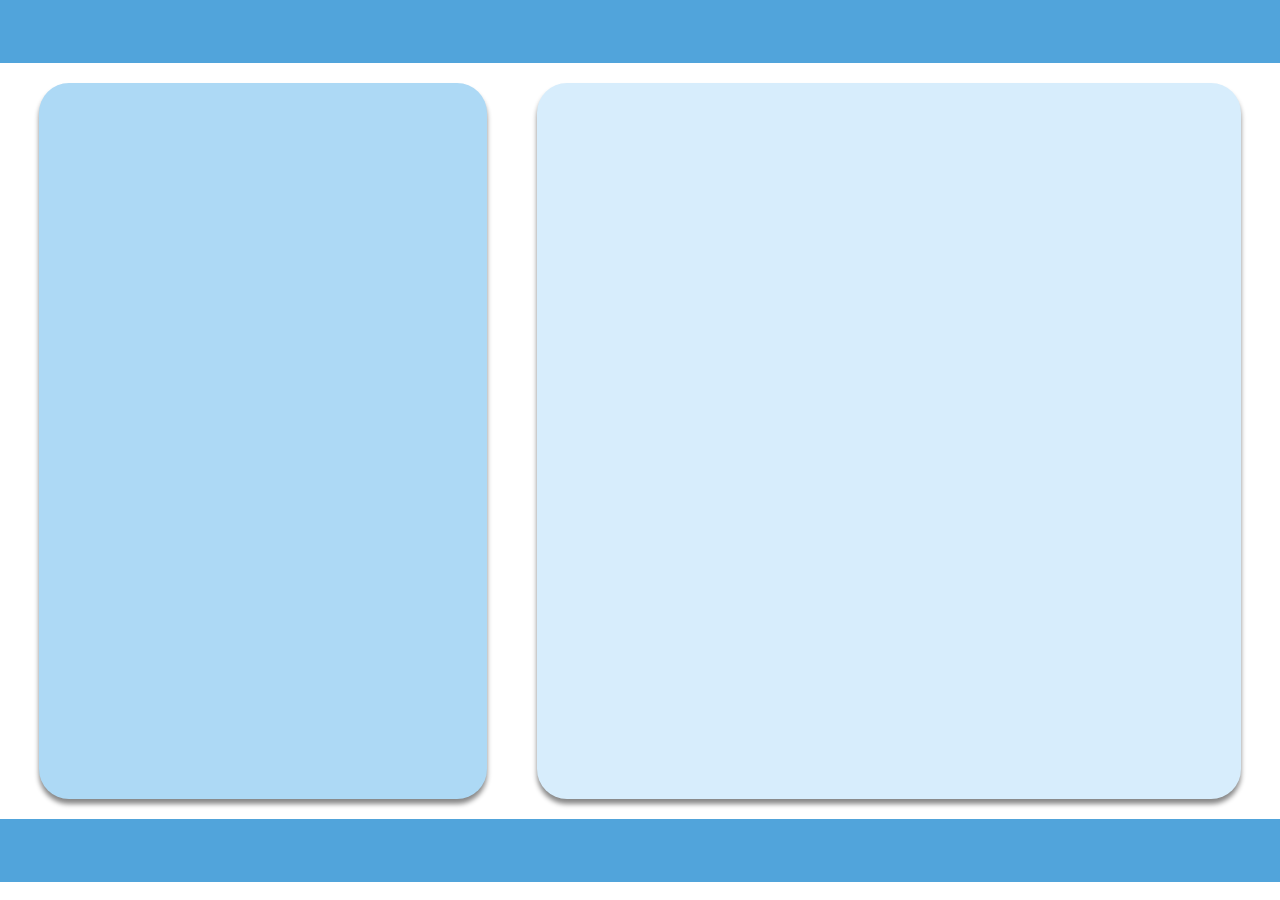
<file: miniprojet/page1/index.html>
<!DOCTYPE html>
<html lang="en">
<head>
    <meta charset="UTF-8">
    <meta name="viewport" content="width=device-width, initial-scale=1.0">
    <link rel="stylesheet" type="text/css" href="default.css">
    <title>Mini-Projet</title>
</head>
<body>
    <header>
    </header>
        <div class="content">
            <div class="left"></div>
            <div class="right"></div>
        </div>
    <footer></footer>
    </>
</body>
</html>
</file>
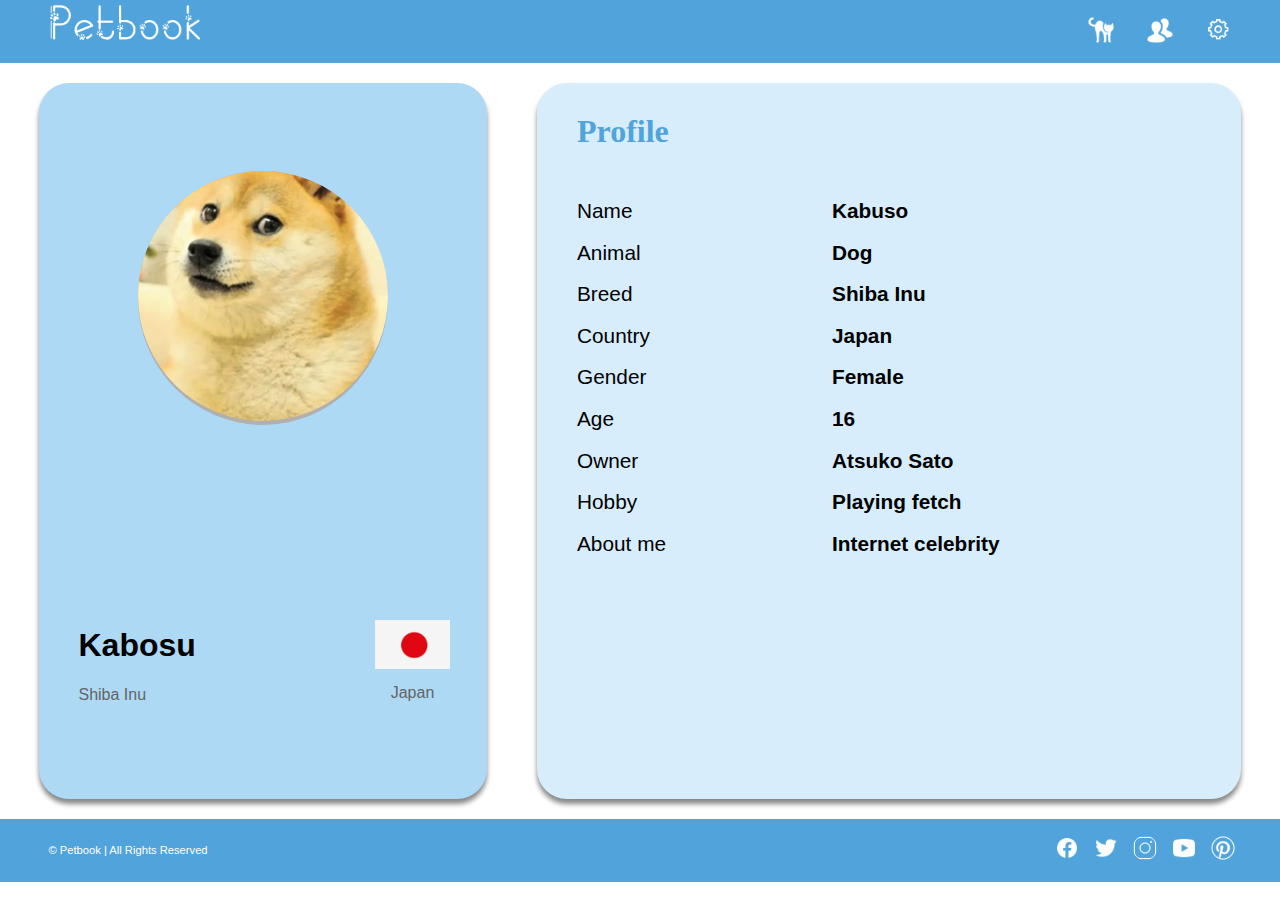
<file: miniprojet/page2/index.html>
<!DOCTYPE html>
<html lang="en">
<head>
    <meta charset="UTF-8">
    <meta name="viewport" content="width=device-width, initial-scale=1.0">
    <link rel="stylesheet" type="text/css" href="default.css">
    <link rel="stylesheet" href="https://cdnjs.cloudflare.com/ajax/libs/font-awesome/6.7.2/css/all.min.css"/>
    <title>Mini-Projet</title>
</head>
<body>
    <header>
        <div id="logo"><img src="src/Petbook-logo.png" alt="logopetbook"></div>
        <div class="icons">
            <a href="#"><img src="src/icons8-cat-32.png" alt="cat"></a>
            <a href="#"><img src="src/icons8-user-account-32.png" alt="usergroup"></a>
            <a href="#"><img src="src/icons8-gear-32 (1).png" alt="gear"></a>
        </div>
    </header>
        <div class="content">
            <div class="left">
                <div class="img">
                    <img src="src/husky.png" alt="profilepicture">
                </div>
                <div class="name">
                    <h1>Kabosu</h1>
                    <span class="description">Shiba Inu</span>
                </div>
                <div class="japonflag">
                    <img src="src/japon.png" alt="japonflag">
                    <span class="description">Japan</span>
                </div>
            </div>
            <div class="right">
                <h1 class="profile">Profile</h1>
                <div class="rightbloc">
                    <div class="details">
                        <span>Name</span>
                        <span>Animal</span>
                        <span>Breed</span>
                        <span>Country</span>
                        <span>Gender</span>
                        <span>Age</span>
                        <span>Owner</span>
                        <span>Hobby</span>
                        <span>About me</span>
                    </div>
                    <div class="detailsaboutthedog">
                        <span>Kabuso</span>
                        <span>Dog</span>
                        <span>Shiba Inu</span>
                        <span>Japan</span>
                        <span>Female</span>
                        <span>16</span>
                        <span>Atsuko Sato</span>
                        <span>Playing fetch</span>
                        <span>Internet celebrity</span>
                    </div>
                </div>
            </div>
        </div>
    <footer>
        <span>&copy; Petbook | All Rights Reserved</span>
        <div class="social-icon">
            <a href="#"><img src="src/facebook.png" alt="facebook"></a>
            <a href="#"><img src="src/twitter.png" alt="twitter"></a>
            <a href="#"><img src="src/instagram.png" alt="instagram"></a>
            <a href="#"><img src="src/youtube.png" alt="youtube"></a>
            <a href="#"><img src="src/pinterest.png" alt="pinterest"></a>
        </div>
    </footer>
</body>
</html>
</file>
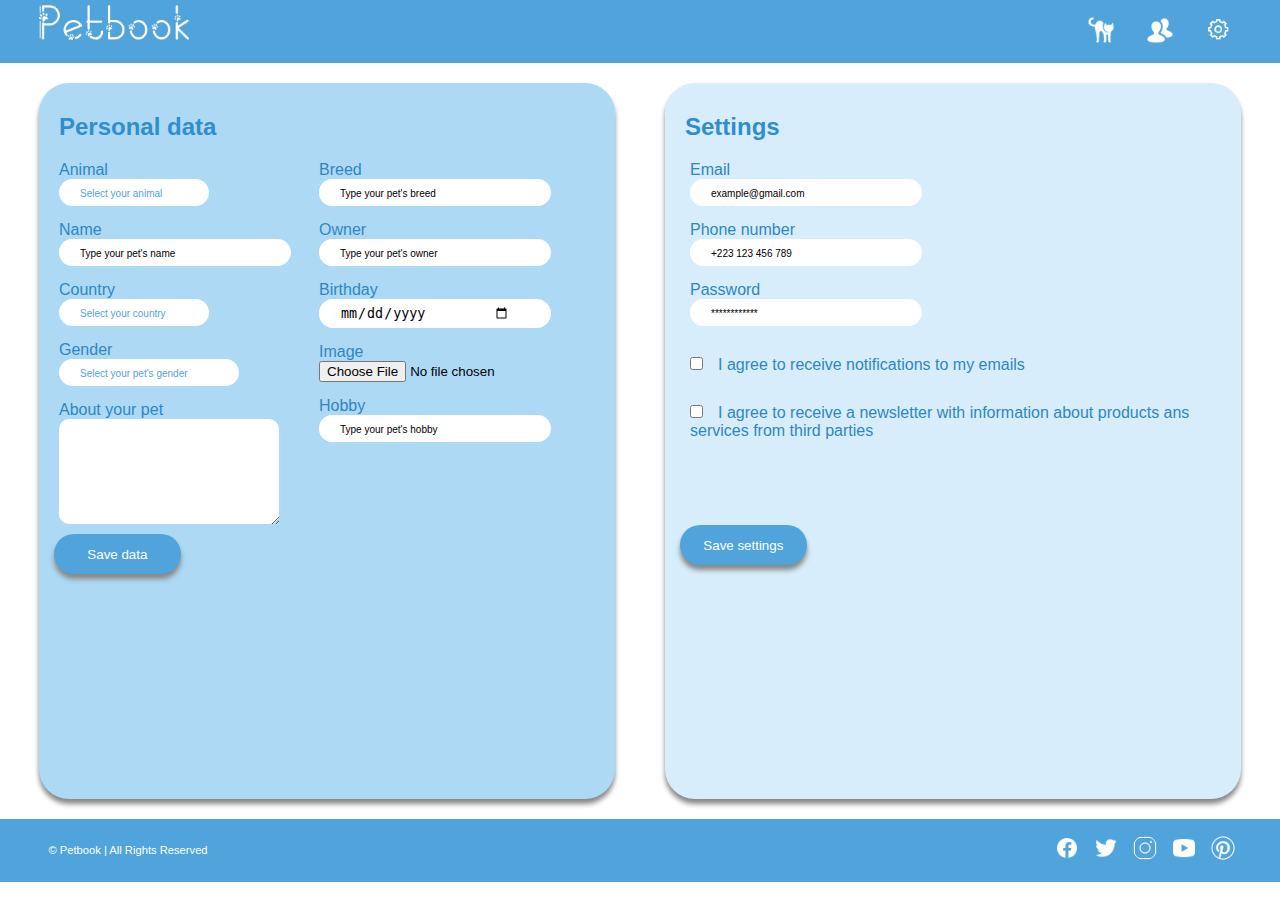
<file: miniprojet/page3/index.html>
<!DOCTYPE html>
<html lang="en">
<head>
    <meta charset="UTF-8">
    <meta name="viewport" content="width=device-width, initial-scale=1.0">
    <link rel="stylesheet" type="text/css" href="default.css">
    <link rel="stylesheet" href="https://cdnjs.cloudflare.com/ajax/libs/font-awesome/6.7.2/css/all.min.css"/>
    <title>Mini-Projet</title>
</head>
<body>
    <header>
        <div id="logo"><img src="src/Petbook-logo.png" alt="logo"></div>
        <div class="icons">
            <a href="#"><img src="src/icons8-cat-32.png" alt="cat"></a>
            <a href="#"><img src="src/icons8-user-account-32.png" alt="usergroup"></a>
            <a href="#"><img src="src/icons8-gear-32 (1).png" alt="gear"></a>
        </div>
    </header>
    <div class="content">
        <div class="left">
            <h2 class="profile">Personal data</h2>
            <form action="#">
                <div class="leftbloc">
                    <div class="bloc1">
                        <label for="Animal">Animal</label>
                        <div class="option-box"><input type="text" name="animals" list="animals" placeholder="Select your animal"></div>
                        <datalist id="animals">
                            <option value="Chien"></option>
                            <option value="Chat"></option>
                            <option value="Oiseau"></option>
                            <option value="Lion">Lion</option>
                            <option value="Éléphant">Éléphant</option>
                            <option value="Tigre">Tigre</option>
                            <option value="Girafe">Girafe</option>
                            <option value="Zèbre">Zèbre</option>
                            <option value="Kangourou">Kangourou</option>
                            <option value="Panda">Panda</option>
                            <option value="Léopard">Léopard</option>
                            <option value="Singe">Singe</option>
                            <option value="Cheval">Cheval</option>
                            <option value="Ours">Ours</option>
                            <option value="Loup">Loup</option>
                            <option value="Guépard">Guépard</option>
                            <option value="Rhinocéros">Rhinocéros</option>
                            <option value="Koala">Koala</option>
                            <option value="Hippopotame">Hippopotame</option>
                            <option value="Pingouin">Pingouin</option>
                            <option value="Cerf">Cerf</option>
                            <option value="Renard">Renard</option>
                            <option value="Paresseux">Paresseux</option>
                            <option value="Loutre">Loutre</option>
                            <option value="Puma">Puma</option>
                            <option value="Gorille">Gorille</option>
                            <option value="Bison">Bison</option>
                            <option value="Jaguar">Jaguar</option>
                            <option value="Raton laveur">Raton laveur</option>
                            <option value="Chauve-souris">Chauve-souris</option>
                            <option value="Antilope">Antilope</option>
                            <option value="Baleine">Baleine</option>
                            <option value="Wolverine">Wolverine</option>
                            <option value="Crocodile">Crocodile</option>
                            <option value="Armadillo">Armadillo</option>
                            <option value="Hyène">Hyène</option>
                            <option value="Gazelle">Gazelle</option>
                            <option value="Wallaby">Wallaby</option>
                            <option value="Élan">Élan</option>
                            <option value="Chameau">Chameau</option>
                            <option value="Buffle">Buffle</option>
                            <option value="Taupe">Taupe</option>
                            <option value="Requin">Requin</option>
                            <option value="Mante religieuse">Mante religieuse</option>
                            <option value="Sauterelle">Sauterelle</option>
                            <option value="Hippocampe">Hippocampe</option>
                            <option value="Étoile de mer">Étoile de mer</option>
                            <option value="Lynx">Lynx</option>
                            <option value="Chinchilla">Chinchilla</option>
                        </datalist>

                        <label for="petsname">Name</label>
                        <div class="input-box"><input type="text" placeholder="Type your pet's name"></div>
                        
                        <label for="country">Country</label>
                        <div class="option-box"><input type="text" list="country" placeholder="Select your country"></div>
                        <datalist id="country">
                            <option value="Afghanistan">Afghanistan</option>
                            <option value="Albanie">Albanie</option>
                            <option value="Algérie">Algérie</option>
                            <option value="Andorre">Andorre</option>
                            <option value="Angola">Angola</option>
                            <option value="Antigua-et-Barbuda">Antigua-et-Barbuda</option>
                            <option value="Argentine">Argentine</option>
                            <option value="Arménie">Arménie</option>
                            <option value="Australie">Australie</option>
                            <option value="Autriche">Autriche</option>
                            <option value="Azerbaïdjan">Azerbaïdjan</option>
                            <option value="Bahamas">Bahamas</option>
                            <option value="Bahreïn">Bahreïn</option>
                            <option value="Bangladesh">Bangladesh</option>
                            <option value="Barbade">Barbade</option>
                            <option value="Belgique">Belgique</option>
                            <option value="Belize">Belize</option>
                            <option value="Bénin">Bénin</option>
                            <option value="Bhoutan">Bhoutan</option>
                            <option value="Bolivie">Bolivie</option>
                            <option value="Bosnie-Herzégovine">Bosnie-Herzégovine</option>
                            <option value="Botswana">Botswana</option>
                            <option value="Brésil">Brésil</option>
                            <option value="Brunei">Brunei</option>
                            <option value="Bulgarie">Bulgarie</option>
                            <option value="Burkina Faso">Burkina Faso</option>
                            <option value="Burundi">Burundi</option>
                            <option value="Cabo Verde">Cabo Verde</option>
                            <option value="Cambodge">Cambodge</option>
                            <option value="Cameroun">Cameroun</option>
                            <option value="Canada">Canada</option>
                            <option value="Chili">Chili</option>
                            <option value="Chine">Chine</option>
                            <option value="Chypre">Chypre</option>
                            <option value="Colombie">Colombie</option>
                            <option value="Comores">Comores</option>
                            <option value="Congo (Brazzaville)">Congo (Brazzaville)</option>
                            <option value="Congo (Kinshasa)">Congo (Kinshasa)</option>
                            <option value="Corée du Nord">Corée du Nord</option>
                            <option value="Corée du Sud">Corée du Sud</option>
                            <option value="Costa Rica">Costa Rica</option>
                            <option value="Côte d'Ivoire">Côte d'Ivoire</option>
                            <option value="Croatie">Croatie</option>
                            <option value="Cuba">Cuba</option>
                            <option value="Danemark">Danemark</option>
                            <option value="Djibouti">Djibouti</option>
                            <option value="Dominique">Dominique</option>
                            <option value="Égypte">Égypte</option>
                            <option value="El Salvador">El Salvador</option>
                            <option value="Émirats arabes unis">Émirats arabes unis</option>
                            <option value="Équateur">Équateur</option>
                            <option value="Érythrée">Érythrée</option>
                            <option value="Espagne">Espagne</option>
                            <option value="Estonie">Estonie</option>
                            <option value="Eswatini">Eswatini</option>
                            <option value="États-Unis">États-Unis</option>
                            <option value="Éthiopie">Éthiopie</option>
                            <option value="Fidji">Fidji</option>
                            <option value="Finlande">Finlande</option>
                            <option value="France">France</option>
                            <option value="Gabon">Gabon</option>
                            <option value="Gambie">Gambie</option>
                            <option value="Géorgie">Géorgie</option>
                            <option value="Ghana">Ghana</option>
                            <option value="Grèce">Grèce</option>
                            <option value="Grenade">Grenade</option>
                            <option value="Guatemala">Guatemala</option>
                            <option value="Guinée">Guinée</option>
                            <option value="Guinée-Bissau">Guinée-Bissau</option>
                            <option value="Guinée équatoriale">Guinée équatoriale</option>
                            <option value="Guyana">Guyana</option>
                            <option value="Haïti">Haïti</option>
                            <option value="Honduras">Honduras</option>
                            <option value="Hongrie">Hongrie</option>
                            <option value="Inde">Inde</option>
                            <option value="Indonésie">Indonésie</option>
                            <option value="Irak">Irak</option>
                            <option value="Iran">Iran</option>
                            <option value="Irlande">Irlande</option>
                            <option value="Islande">Islande</option>
                            <option value="Israël">Israël</option>
                            <option value="Italie">Italie</option>
                            <option value="Jamaïque">Jamaïque</option>
                            <option value="Japon">Japon</option>
                            <option value="Jordanie">Jordanie</option>
                            <option value="Kazakhstan">Kazakhstan</option>
                            <option value="Kenya">Kenya</option>
                            <option value="Kirghizistan">Kirghizistan</option>
                            <option value="Kiribati">Kiribati</option>
                            <option value="Kosovo">Kosovo</option>
                            <option value="Koweït">Koweït</option>
                            <option value="Laos">Laos</option>
                            <option value="Lesotho">Lesotho</option>
                            <option value="Lettonie">Lettonie</option>
                            <option value="Liban">Liban</option>
                            <option value="Libéria">Libéria</option>
                            <option value="Libye">Libye</option>
                            <option value="Liechtenstein">Liechtenstein</option>
                            <option value="Lituanie">Lituanie</option>
                            <option value="Luxembourg">Luxembourg</option>
                            <option value="Macédoine du Nord">Macédoine du Nord</option>
                            <option value="Madagascar">Madagascar</option>
                            <option value="Malaisie">Malaisie</option>
                            <option value="Malawi">Malawi</option>
                            <option value="Maldives">Maldives</option>
                            <option value="Mali">Mali</option>
                            <option value="Malte">Malte</option>
                            <option value="Maroc">Maroc</option>
                            <option value="Maurice">Maurice</option>
                            <option value="Mauritanie">Mauritanie</option>
                            <option value="Mexique">Mexique</option>
                            <option value="Micronésie">Micronésie</option>
                            <option value="Moldavie">Moldavie</option>
                            <option value="Monaco">Monaco</option>
                            <option value="Mongolie">Mongolie</option>
                            <option value="Monténégro">Monténégro</option>
                            <option value="Mozambique">Mozambique</option>
                            <option value="Namibie">Namibie</option>
                            <option value="Népal">Népal</option>
                            <option value="Nicaragua">Nicaragua</option>
                            <option value="Niger">Niger</option>
                            <option value="Nigeria">Nigeria</option>
                            <option value="Norvège">Norvège</option>
                            <option value="Nouvelle-Zélande">Nouvelle-Zélande</option>
                            <option value="Oman">Oman</option>
                            <option value="Ouganda">Ouganda</option>
                            <option value="Ouzbékistan">Ouzbékistan</option>
                            <option value="Pakistan">Pakistan</option>
                            <option value="Palaos">Palaos</option>
                            <option value="Palestine">Palestine</option>
                            <option value="Panama">Panama</option>
                            <option value="Papouasie-Nouvelle-Guinée">Papouasie-Nouvelle-Guinée</option>
                            <option value="Paraguay">Paraguay</option>
                            <option value="Pays-Bas">Pays-Bas</option>
                            <option value="Pérou">Pérou</option>
                            <option value="Philippines">Philippines</option>
                            <option value="Pologne">Pologne</option>
                            <option value="Portugal">Portugal</option>
                            <option value="Qatar">Qatar</option>
                        </datalist>
                        <label for="gender">Gender</label>
                        <div class="option-gender"><input type="text" list="gender" placeholder="Select your pet's gender"></div>
                        <datalist id="gender">
                            <option value="Male"></option>
                            <option value="Female"></option>
                        </datalist>        
                        
                        <label for="About">About your pet</label> 
                        <div class="about-box" placeholder="Writea short description"><textarea name="about" id="" cols="35" rows="5"></textarea></div> 
                    </div>
                    <div class="bloc2">
                        <label for="Breed">Breed</label>
                        <div class="input-box"><input type="text" placeholder="Type your pet's breed"></div>
                        <label for="Owner">Owner</label>
                        <div class="input-box"><input type="text" placeholder="Type your pet's owner"></div>
                        <label for="Birthday">Birthday</label>
                        <div class="input-box"><input type="date"></div>
                        <label for="image">Image</label><input type="file">
                        <label for="hobby">Hobby</label><div class="input-box"><input type="text" placeholder="Type your pet's hobby"></div>
                    </div>     
                </div>
                <button type="submit">Save data</button> 
            </form>
        </div>
        <div class="right">
            <h2 class="profile">Settings</h2>
            <div class="rightbloc">
                <label for="email">Email</label>
                <div class="input-box"><input type="email" placeholder="example@gmail.com"></div>
                <label for="number">Phone number</label>
                <div class="input-box"><input type="number" placeholder="+223 123 456 789"></div>
                <label for="Password">Password</label>
                <div class="input-box"><input type="password" placeholder="************"></div>
                <div class="checkbox"><input type="checkbox"><label for="checkbox">I agree to receive notifications to my emails</label></div>
                <div class="checkbox"></div><input type="checkbox"><label for="checkbox">I agree to receive a newsletter with information about products ans services from third parties</label></div>
                <button type="submit" class="savesettings">Save settings</button>
            </div>
        </div>
    </div>
        </div>
    <footer>
        <span>&copy; Petbook | All Rights Reserved</span>
        <div class="social-icon">
            <a href="#"><img src="src/facebook.png" alt="facebook"></a>
            <a href="#"><img src="src/twitter.png" alt="twitter"></a>
            <a href="#"><img src="src/instagram.png" alt="instagram"></a>
            <a href="#"><img src="src/youtube.png" alt="youtube"></a>
            <a href="#"><img src="src/pinterest.png" alt="pinterest"></a>
        </div>
    </footer>
</body>
</html>
</file>
<file: miniprojet/page1/default.css>
*{
    margin: 0;
    padding: 0;
}
.content{
    display: flex;
    flex-direction: row;
    flex-wrap: wrap;
    justify-content: center;
    width: 100vw;
    margin: 20px 0px;
    height: 79.5vh;
    gap: 50px; 
}
header{
    background-color: #51A4DB;
    height: 7vh;
}
.left{
    background-color: #ADD9F5;
    width:  35vw;
    /* height: 475px; */
    border-radius: 30px;
    box-shadow: 0px 5px 5px #888;
}
.right{
    background-color: #D7EDFC;
    width: 55vw;
    /* height: 475px; */
    border-radius: 30px;
    box-shadow: 0px 5px 5px #888;
}
footer{
    background-color: #51A4DB;
    height: 7vh;
}
</file>
<file: miniprojet/page2/default.css>
@font-face {
    font-family: 'Chalk-y';
    src: url(src/Chalk-y.otf) format(truetype);
}
*{
    margin: 0;
    padding: 0;
}
#logo{
    width: 150px;
    padding-top: 5px;
    padding-left: 50px;
}
#logo img{
    width: 100%;
}
.content{
    display: flex;
    flex-direction: row;
    flex-wrap: wrap;
    justify-content: center;
    width: 100vw;
    margin: 20px 0px;
    height: 79.5vh;
    gap: 50px; 
    /* position: relative; */
}
header{
    background-color: #51A4DB;
    height: 7vh;
    position: relative;
}
header span{
    font-family: 'Chalk-y' ;
    font-size: 25px;
    color: #fff;
    position: absolute;
    top: 50%;
    translate: -50% -50%;
    left: 8%;
    font-size: 2.2em;
}
.icons{
    position: absolute;
    top: 50%;
    translate: -50% -50%;
    right: -3%;
}
.icons img{
    margin-left:30px ;
    width: 25px;
}
.left{
    background-color: #ADD9F5;
    width:  35vw;
    border-radius: 30px;
    box-shadow: 0px 5px 5px #888;
    position: relative;
}
.right{
    background-color: #D7EDFC;
    width: 55vw;
    /* height: 475px; */
    border-radius: 30px;
    box-shadow: 0px 5px 5px #888;
}
.img{
    width: 250px;
    background:#b2afaf;
    border-radius: 50%;
    position: absolute;
    top: 30%;
    left: 50%;
    translate: -50% -50%;
}
.img img{
    /* position: relative; */
    border-radius: 50%;
    width: 100%;
}
.japonflag{
    width: 75px;
    position: absolute;
    top: 75%;
    left: 75%;
    display: flex;
    flex-direction: column;
    align-items: center;
}
.japonflag img{
    width: 100%;
}
.description{
    margin-top: 15px;
    color: #656464;
    font-family: sans-serif;
}
.name{
    position: absolute;
    top: 75%;
    right: 65%;
    line-height: 50px;
    font-family: sans-serif;
}
footer{
    background-color: #51A4DB;
    height: 7vh;
    position: relative;
}
.social-icon{
    position: absolute;
    top: 50%;
    translate: -50% -50%;
    right: -4%;
}
.social-icon img{
    margin-left: 10px;
    width: 25px;
    border-radius: 50%;
}
.social-icon img:hover{
    background-color: #454597;
}
.social-icon img{
    text-decoration: none;
}
.rightbloc{
    display: flex;
    gap: 25%;
    margin: 0 0 0 40px;
    font-family: sans-serif;
}
.profile{
    color:#51A4DB;
    margin: 30px 0 40px 40px;
}
.details{
    display: flex;
    flex-direction: column;
    font-size: 1.3em;
    line-height: 2em;
}
.detailsaboutthedog{
    display: flex;
    flex-direction: column;
    font-size: 1.3em;
    line-height: 2em;
    font-weight: bold;
}
footer span {
    color: #fff;
    position: absolute;
    top: 50%;
    translate: -50% -50%;
    left: 10%;
    font-family: sans-serif;
    font-size: 0.7em;
}
</file>
<file: miniprojet/page3/default.css>
@font-face {
    font-family: 'Chalk-y';
    src: url(src/Chalk-y.otf) format(truetype);
}
*{
    margin: 0;
    padding: 0;
}
#logo{
    width: 150px;
    padding-top: 5px;
    padding-left: 39px;
}
#logo img{
    width: 100%;
}
.content{
    display: flex;
    flex-direction: row;
    flex-wrap: wrap;
    justify-content: center;
    width: 100vw;
    margin: 20px 0px;
    height: 79.5vh;
    gap: 50px; 
    /* position: relative; */
}
header{
    background-color: #51A4DB;
    height: 7vh;
    position: relative;
}
header span{
    font-family: 'Chalk-y' ;
    font-size: 25px;
    color: #fff;
    position: absolute;
    top: 50%;
    translate: -50% -50%;
    left: 8%;
    font-size: 2.2em;
}
.icons{
    position: absolute;
    top: 50%;
    translate: -50% -50%;
    right: -3%;
}
.icons img{
    margin-left:30px ;
    width: 25px;
}
.left{
    background-color: #ADD9F5;
    width:  45vw;
    border-radius: 30px;
    box-shadow: 0px 5px 5px #888;
    position: relative;
}

.right{
    background-color: #D7EDFC;
    width: 45vw;
    /* height: 475px; */
    border-radius: 30px;
    box-shadow: 0px 5px 5px #888;
}
footer{
    background-color: #51A4DB;
    height: 7vh;
    position: relative;
}
label{
    color: #2f87c2;
    font-family: sans-serif;
}
.social-icon{
    position: absolute;
    top: 50%;
    translate: -50% -50%;
    right: -4%;
}
.social-icon img{
    margin-left: 10px;
    width: 25px;
    border-radius: 50%;
}
.social-icon img:hover{
    background-color: #454597;
}
.social-icon img{
    text-decoration: none;
}
.profile{
    color:#318ecc;
    font-family: sans-serif;
    margin: 30px 0 20px 20px;
}
.leftbloc{
    display: flex;
}
.bloc1{
    margin-left: 20px;
    margin-right: 40px;
}
.bloc2{
    margin-right: 20px;
}
.input-box{
    background: #fff;
    border-radius: 50px;
    width: 220px;
    margin-bottom: 15px;

}
.input-box input{
    width: 170px;
    border-radius: 50px;
    border: 1px solid rgba(255, 255, 255, 0.01);
    padding: 5px 40px 5px 20px;
    outline: none;
}
.input-box input::placeholder{
    color: black;
    font-size: 10px;
    /* padding: 0 0 0 20px; */
}
.option-box{
    background: #fff;
    width: 150px;
    border-radius: 50px;
    margin-bottom: 15px;
}
.option-box input{
    width: 110px;
    /* height: 100%; */
    border-radius: 50px;
    background: transparent;
    outline: none;
    padding: 5px 20px 5px 20px;
    border: 1px solid rgba(255, 255, 255, 0.01);
}
.option-box input::placeholder{
    color: #51A4DB;
    font-size: 10px;
}
.option-gender{
    background: #fff;
    width: 180px;
    border-radius: 50px;
    margin-bottom: 15px;

}
.option-gender input{
    width: 140px;
    padding:5px 20px 5px 20px;
    border-radius: 50px;
    outline: none;
    background: transparent;
    border: 1px solid rgba(255, 255, 255, 0.05);
    /* padding: 0 0 0 20px;     */
}
.option-gender input::placeholder{
    color: #51A4DB;
    font-size: 10px;
}
.about-box{
    background: #fff;
    width: 220px;
    height: 105px;
    border-radius: 10px;
}
.about-box textarea{
    width: 180px;
    height: 95px;
    border-radius: 15px;
    background: transparent;
    border: 1px solid rgba(255, 255, 255, 0.05);
    padding: 5px 20px 5px 20px;
}
input[type="file"]{
    margin-bottom: 15px;
}
input[type="checkbox"]{
    margin-right: 15px;
}
.rightbloc{
    margin-left: 25px;;
}
.savesettings{
    margin-top: 85px;
}
.checkbox{
    margin-top: 30px;
}
button{
    background:#51A4DB;
    height: 40px;
    width: 22%;
    border: none;
    color: #fff;
    cursor: pointer;
    border-radius: 50px;
    margin-top: 10px;
    margin-left: 15px;
    box-shadow: 0px 5px 5px #888;
}
footer span {
    color: #fff;
    position: absolute;
    top: 50%;
    translate: -50% -50%;
    left: 10%;
    font-family: sans-serif;
    font-size: 0.7em;
}
</file>
